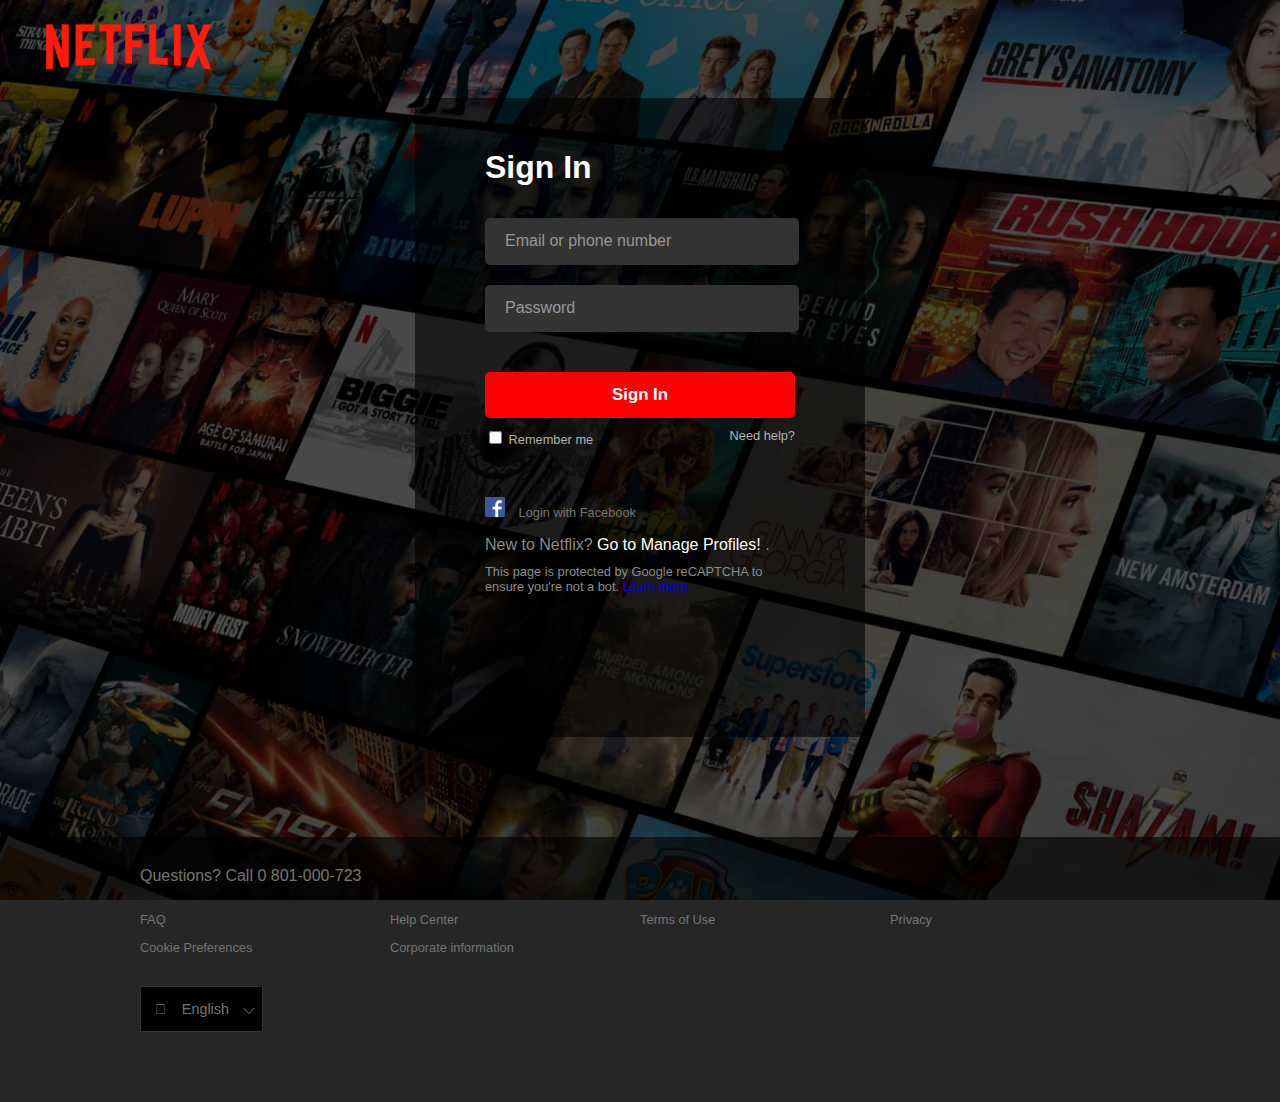
<file: Login page/Main.html>
<!DOCTYPE html>
<html lang="en">
<head>

    <!-- Meta Tags -->
    <meta charset="UTF-8">
    <meta http-equiv="X-UA-Compatible" content="IE=edge">
    <meta name="viewport" content="width=device-width, initial-scale=1.0">
    <link rel="stylesheet" href="https://cdnjs.cloudflare.com/ajax/libs/font-awesome/5.15.3/css/all.min.css" integrity="sha512-iBBXm8fW90+nuLcSKlbmrPcLa0OT92xO1BIsZ+ywDWZCvqsWgccV3gFoRBv0z+8dLJgyAHIhR35VZc2oM/gI1w==" crossorigin="anonymous" />
    <link rel="stylesheet" href="../Login page/CSS/Stylesheet.css">
    <link rel="icon" href="../Login page/Images/logo.png">
    <title>Netflix</title>
    
</head>
<body>

    <!-- Title/Tab -->
    <div class="upper">
        <div class="logo">
            <a href="#">
                <img src="../Login page/Images/Netflix-Logo.png" class="img-logo"/>
            </a>
        </div>

        <!-- Sign-in box -->
        <div class="login-div">
            <form class="login">
                <h1> Sign In </h1>
                <div class="input-text">
                    <input type="text" id="inputEmail" name="email" placeholder="Email or phone number" onfocus="inputOnFocus(this)" onblur="inputOnBlur(this)"/>
                    <div class="warning-input" id="warningEmail">
                        Please enter a valid email or phone number.
                    </div>
                </div>
                
                <!-- Password box -->
                <div class="input-text">
                    <input type="password" id="inputPassword" name="password" placeholder="Password" onfocus="inputOnFocus(this)" onblur="inputOnBlur(this)"/>
                    <div class="warning-input" id="warningPassword">
                        Your password must contain between 4 and 60 characters.
                    </div>
                </div>
                
                <!-- Sign-In button -->
                <div>
                    <button class="signin-button"> Sign In </button>
                </div>

                <!-- Remember me check box -->
                <div class="remember-flex">
                    <div>
                        <input type="checkbox">
                        <label class="color_text"> Remember me </label>
                    </div>
                    <div class="help">
                        <a class="color_text" href="#"> Need help? </a>
                    </div>
                </div>

                <!-- Login with Facebook Option -->
                <div class="login-face">
                    <img src="../Login page/Images/fb-icon.png" height="20"/><a href="#" class="color_link log_face"> Login with Facebook </a>
                </div>
                <div class="new-members">
                    New to Netflix? <a href="../Manage Profiles Page/manageProfiles.html" class="signup-link"> Go to Manage Profiles! </a>.
                </div>

                <!-- Privacy and Copyright Policies -->
                <div class="protection color_link help">
                    This page is protected by Google reCAPTCHA to ensure you're not a bot. <a href="#">Learn more.</a>
                </div>
            </form>
        </div>
    </div>

    <!-- Netflix Contact details -->
    <div class="bottom">
        <div class="bottom-width">
            Questions? Call <a href="tel: 0 801-000-723" class="tel-link"> 0 801-000-723 </a>
            <div>
                <ul class="bottom-flex">
                    <li class="list-bottom">
                        <a href="#" class="link-bottom">
                            FAQ
                        </a>
                    </li>
                    <li class="list-bottom">
                        <a href="#" class="link-bottom">
                            Help Center
                        </a>
                    </li>
                    <li class="list-bottom">
                        <a href="#" class="link-bottom">
                            Terms of Use
                        </a>
                    </li>
                    <li class="list-bottom">
                        <a href="#" class="link-bottom">
                            Privacy
                        </a>
                    </li>
                    <li class="list-bottom">
                        <a href="#" class="link-bottom">
                            Cookie Preferences
                        </a>
                    </li>
                    <li class="list-bottom">
                        <a href="#" class="link-bottom">
                            Corporate information
                        </a>
                    </li>
                </ul>
            </div>
            <div>

                <!-- Option to choose preferred languages -->
                <select class="fa select-language">
                    <option> &#xf0ac; &nbsp;&nbsp;&nbsp;English</option>
                    <option> &#xf0ac; &nbsp;&nbsp;&nbsp;Afrikaans</option>
                </select>
            </div>
        </div>
        
        <!-- JavaScript import -->
    </div>
    <script src="../Login page/JavaScript/JavaScript.js"></script>
</body>
</html>
</file>
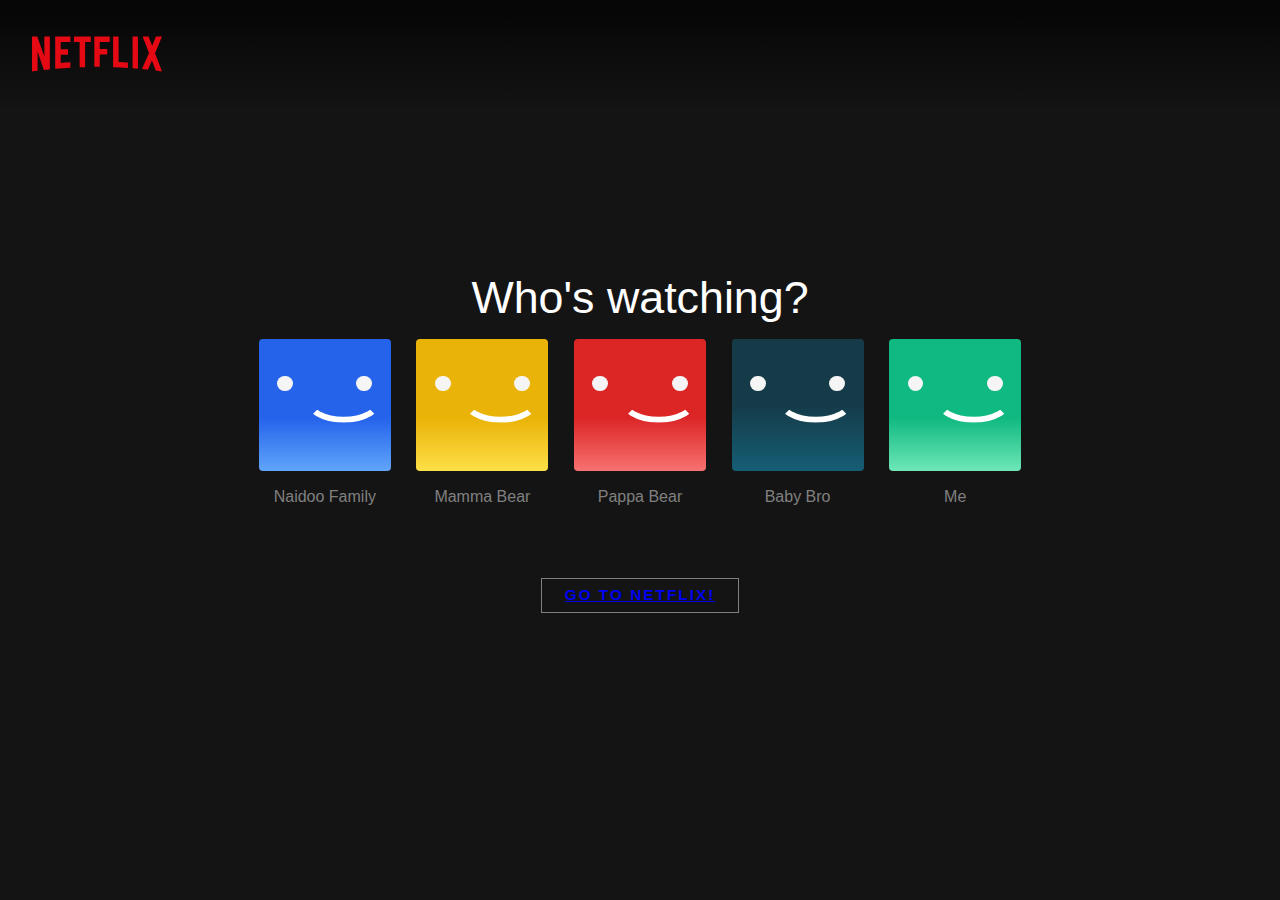
<file: Manage Profiles Page/manageProfiles.html>
<!DOCTYPE html>
<html lang="en">
<head>
    <meta charset="UTF-8">
    <meta http-equiv="X-UA-Compatible" content="IE=edge">
    <meta name="viewport" content="width=device-width, initial-scale=1.0">
    <title> Manage Profiles </title>
    <link rel="stylesheet" href="../Manage Profiles Page/manageProfilesStyles.css">
</head>
<body>
 <!-- Netflix navigation -->
    <header class="main-navigation">
        <svg
          class="netflix-icon"
          width="600"
          height="162"
          viewBox="0 0 600 162"
          xmlns="http://www.w3.org/2000/svg"
        >
          <path
            d="M567.903 77.112L600 162c-9.46-1.35-18.913-3.04-28.54-4.563l-18.082-46.904-18.578 43.032c-9.119-1.523-18.076-2.03-27.195-3.213l32.6-74.25L510.638 0h27.367l16.552 42.52L572.297 0h27.698l-32.092 77.112zM489.027 0h-24.832v147.15c8.108.508 16.55.842 24.832 1.852V0zm-46.286 145.46c-22.633-1.518-45.27-2.862-68.411-3.375V0h25.335v118.125c14.53.335 29.054 1.512 43.075 2.187v25.148zm-95.444-87.912v25.31H312.67V140.4h-24.994V0h70.946v25.31h-45.946v32.238h34.627-.006zM245.103 25.31v116.44c-8.449 0-17.06 0-25.34.335V25.31h-26.185V0h77.87v25.31h-26.345zm-78.887 58.892c-11.146 0-24.324 0-33.784.513v37.627c14.865-1.015 29.73-2.192 44.763-2.7v24.3l-70.098 5.573V0h70.092v25.31h-44.757V59.4c9.8 0 24.833-.508 33.784-.508v25.316-.006zM25.838 70.027v88.425C16.724 159.467 8.61 160.65 0 162V0h24.157l32.935 91.973V0h25.34v151.535c-8.95 1.523-18.075 2.03-27.702 3.375L25.838 70.027z"
            fill="#E50914"
          />
        </svg>
      </header>
      <main>
         <!-- Main persons profiles -->
        <div class="container">
          <div class="animation-container">
            <header>
              <h1> Who's watching?</h1>
            </header>
            <div class="profile-container">
              <div class="profile">
                <div class="profile-icon blue-gradient">
                  <div class="eye"></div>
                  <div class="eye"></div>
                  <div class="mouth"></div>
                </div>
                <div class="profile-name"> Naidoo Family </div>
              </div>
              <div class="profile">
                <div class="profile-icon yellow-gradient">
                  <div class="eye"></div>
                  <div class="eye"></div>
                  <div class="mouth"></div>
                </div>
                <div class="profile-name"> Mamma Bear </div>
              </div>
              <div class="profile">
                <div class="profile-icon red-gradient">
                  <div class="eye"></div>
                  <div class="eye"></div>
                  <div class="mouth"></div>
                </div>
                <div class="profile-name"> Pappa Bear </div>
              </div>
              <div class="profile">
                <div class="profile-icon cyan-gradient">
                  <div class="eye"></div>
                  <div class="eye"></div>
                  <div class="mouth"></div>
                </div>
                <div class="profile-name"> Baby Bro </div>
              </div>
              <div class="profile"> 
                <div class="profile-icon green-gradient">
                  <div class="eye"></div>
                  <div class="eye"></div>
                  <div class="mouth"></div>
                </div>
                <div class="profile-name"> Me </div>
              </div>
            </div>
             <!-- Redirects you to the main homepage of the netflix clone -->
            <button class="manage-profiles"><a href="../Home Page/Index.html"> Go To Netflix! </button> </a>
          </div>
        </div>
      </main>
</body>
</html>
</file>
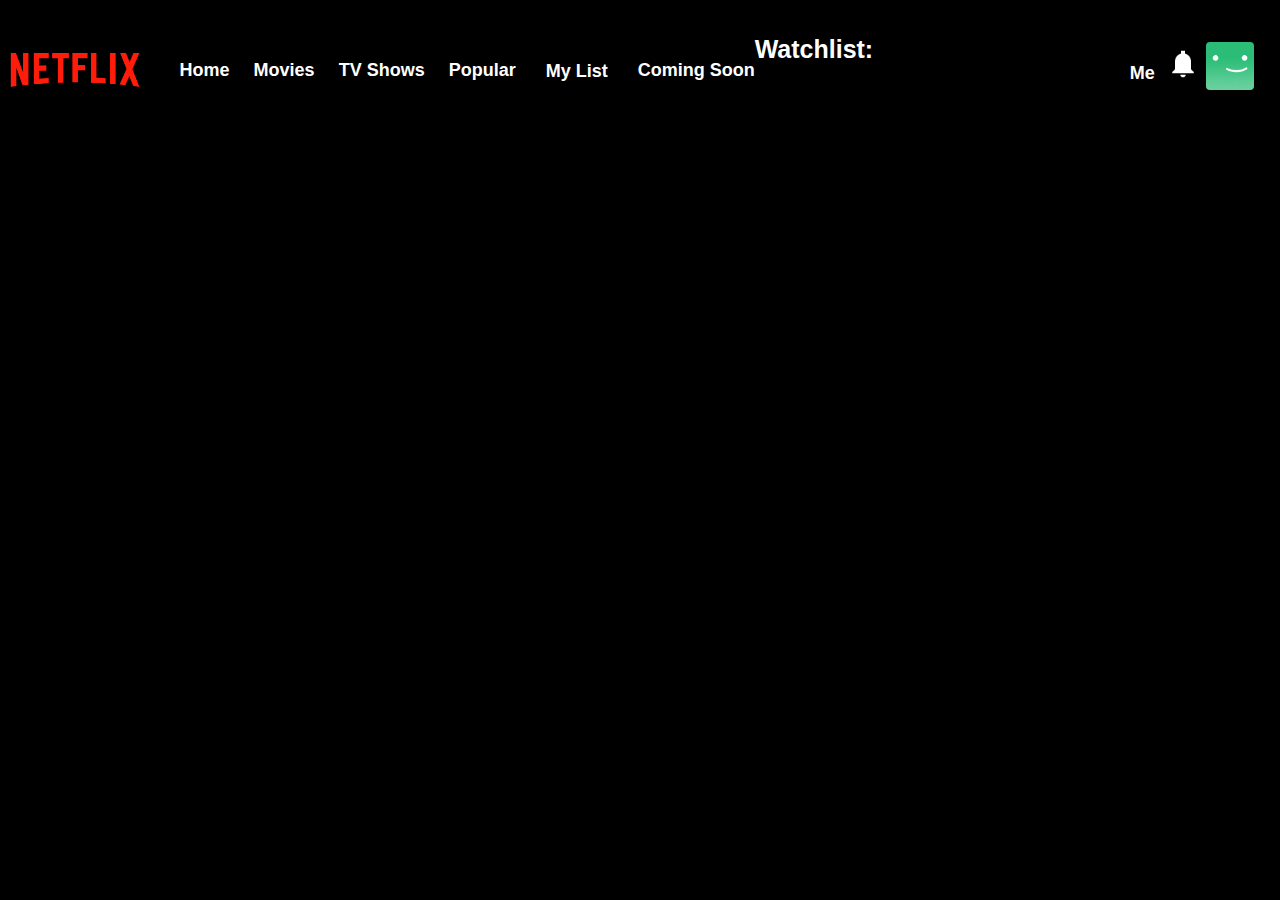
<file: Home Page/Watchlist/Watchlist.html>
<!DOCTYPE html>
<html lang="en">
<head>
    <meta charset="UTF-8">
    <meta http-equiv="X-UA-Compatible" content="IE=edge">
    <meta name="viewport" content="width=device-width, initial-scale=1.0">
    <link rel="stylesheet" href="../Watchlist/watchlist styles.css">
    <title>Watchlist</title>
    <link rel="preconnect" href="https://fonts.googleapis.com">
<link rel="preconnect" href="https://fonts.gstatic.com" crossorigin>
<link rel="preconnect" href="https://fonts.googleapis.com">
<link rel="preconnect" href="https://fonts.gstatic.com" crossorigin>
<link href="https://fonts.googleapis.com/css2?family=Lato:wght@300;400&family=Poppins:ital,wght@0,200;0,300;0,400;1,200&family=Roboto+Condensed:wght@300;400&family=Source+Sans+Pro:ital,wght@0,300;0,400;1,300;1,400&display=swap" rel="stylesheet">
<link href="https://cdn.jsdelivr.net/npm/bootstrap@5.2.1/dist/css/bootstrap.min.css" rel="stylesheet" integrity="sha384-iYQeCzEYFbKjA/T2uDLTpkwGzCiq6soy8tYaI1GyVh/UjpbCx/TYkiZhlZB6+fzT" crossorigin="anonymous">
</head>
<div id="netflixApplication">
    <nav id="navbar" class="navbar">
        <div class="nav-left">
            <a href="../Home Page/Index.html">
                <img src="../Images/Netflix-Logo.png" id="netflixlogo" alt="Netflix Logo"> 
            </a>
            <ul class="primary-navigation">
                <li class="category">
                    <a class="browse-active" href="../Index.html"> Home </a>
                </li>
                <li class="category">
                    <a class="browse-active" href="#movies"> Movies </a>
                </li>
                <li class="category">
                    <a class="browse-active" href="#tvshows"> TV Shows </a>
                </li>
                <li class="category">
                    <a class="browse-active" href="#popular"> Popular </a>
                </li>
                <li class="category">
                    <button><a class="watchlist" href="../Watchlist/Watchlist.html"> My List </a></button>
                </li>
                <li class="category">
                    <a class="browse-active" href="#comingSoon"> Coming Soon </a>
                </li>
            </ul>
        </div>
        <div class="nav-right">

            <ul class="list-nav-right">
                <li class="category">
                    <button><a class="browse-active" href="../Index.html"> Me </a></button>
                </li>
            </ul>
            <button class="notfications-btn"><img class="notification" src="../Images/notification-icon.png" alt="Notifications"></button>
            <button class="my-profile"><img class="my-profile" src="../Images/AvatarIcon.jpg" alt="My Profile"></button>
        </div>
    </nav>
    </nav>
</div>
<script src="https://cdn.jsdelivr.net/npm/bootstrap@5.2.1/dist/js/bootstrap.bundle.min.js" integrity="sha384-u1OknCvxWvY5kfmNBILK2hRnQC3Pr17a+RTT6rIHI7NnikvbZlHgTPOOmMi466C8" crossorigin="anonymous"></script>
</div>
<body>

    <h3 class="section-title"> Watchlist: </h3>
    <div> <span id="comingSoon"> </span></div>
    <div> <span id="image"> </span></div>

    
    </div>
<script src="../Watchlist/watchlist java.js"></script>    
</body>
</html>
</file>
<file: Login page/CSS/Stylesheet.css>
/* CSS for body of sign in page */
body{
    margin: 0;
    padding: 0;
    background: url("../Images/background.jpg") no-repeat center center fixed; 
    -webkit-background-size: cover;
    -moz-background-size: cover;
    -o-background-size: cover;
    background-size: cover;
    font-family: 'Helvetica Neue',Helvetica,Arial,sans-serif;
}

/* Image logo edits */
.img-logo{
    height: 94px;
    margin-left: 45px;
}

.upper{
    background-color: rgba(0, 0, 0, 0.6);
    padding-bottom: 100px;
}

.bottom{
    background-color: rgba(0, 0, 0, 0.85);
    color: #757575;
    
}

.bottom-width{
    max-width: 1000px;
    margin: 0 auto;
    padding: 30px;
}

.bottom-flex{
    display: flex;
    flex-wrap: wrap;
    padding: 15px 0 0 0;
    margin-block-start: 0;
    margin-block-end: 0;
}

.bottom-flex li{
    list-style: none;
}

/* Policies of Netflix edits*/
.list-bottom{
    width: 25%;
    margin-top: 10px;
}

.link-bottom{
    text-decoration: none;
    color: #757575;
    font-size: 0.8rem;
}

.link-bottom:hover{
    text-decoration: underline;
    
}

/* Login Box edits*/
.login{
    margin: 0 auto;
    width: 310px;
    background-color: rgba(0, 0, 0, 0.6);
    border-radius: 5px;
    padding: 30px 70px 143px 70px;
}

.login h1{
    color: white;
    padding-bottom: 10px;
}

.input-text{
    margin-bottom: 20px;
}

.input-text input{
    width: 100%;
    height: 45px;
    background-color: #333;
    color: white;
    border-radius:5px;
    border: none;
    outline: transparent;
    text-indent: 18px;
}

/* Placeholder edits */
.input-text input::-webkit-input-placeholder {
    font-size: 1rem;
    color: #999;
}

.input-text input::-moz-placeholder {
    font-size: 1rem;
    color: #999;
    text-indent: 40px;
}

/* Sign in buttons */
.signin-button{
    margin-top: 20px;
    width: 100%;
    padding: 13px;
    border-radius: 5px;
    background-color: red;
    color:white;
    border:none;
    font-weight: bold;
    font-size: 1.05rem;
    cursor: pointer;
}

.remember-flex{
    display: flex;
    justify-content: space-between;
    margin-top: 10px;
    font-size: 0.8rem;
}

.color_text{
    color: #b3b3b3;
}

.color_link{
    color: #737373;
}

.signup-link{
    color: white;
    text-decoration: none;
}

/* Netflix warning text edits */
.warning-input{
    display: none;
    color:#e87c03;
    margin-top: 0;
    font-size: 0.8rem;
    margin-top: 6px;
}

.signup-link:hover{
    text-decoration: underline;
}

/* Facebook link edit */
.face_icon{
    color: #3b5998;
    margin-right: 6px;
    font-size: 20px;
}

.log_face{
    text-decoration: none;
    margin-left: 10px;
    font-size: 0.8rem;
}

.login-face{
    margin: 50px 0 15px 0;
    vertical-align: middle;
    color: #8c8c8c;
}

.new-members{
    margin-bottom: 10px;
    color: #8c8c8c;
}

.help a{
    text-decoration: none;
}
.help a:hover{
    text-decoration: underline;
}

.protection{
    font-size: 0.8rem;
    color: #8c8c8c;
}

.protection a{
    text-decoration: none;
}

.protection a:hover{
    text-decoration: underline;
}

/* Contact details */
.tel-link{
    text-decoration: none;
    color: #757575;
}

.tel-link:hover{
    text-decoration: underline;
}

/* Select Preferred language */
.select-language{
    -webkit-appearance: none;
    -moz-appearance: none;
    background: url("[data-uri]");
    background-size: 12px;
    background-position-x: calc(100% - 7px);
    background-position-y: calc(100% - 14px);
    background-repeat: no-repeat;
    background-color: #000;
    color:#757575;
    padding: 14px 20px 14px 14px;
    margin: 30px 0 40px 0;
    font-size: 0.9rem;
    min-height: 40px;
    border: 1px solid #333;
}

.select-language option{
    padding-left: 10px; 
}

/* Responsive screen- if the screen/device is less than or equal to 740px */
@media screen and (max-width: 740px){
    body{
        background: black;
    }

    .img-logo {
        margin-left: 22px;
    }

    .login{
        padding: 0 10px 0 10px;
        width: 100%;
    }

    .login-div{
        width: 90%;
        margin: 0 auto;
    }

    .bottom {
        border-top: 1px solid #737373;
    }

    .upper{
        padding-bottom: 93px;
    }

    .list-bottom{
        width: 33%;
    }
}

/* If the screen is smaller than 500px */
@media screen and (max-width: 500px){
    .list-bottom{
        width: 50%;
    }
}
</file>
<file: Manage Profiles Page/manageProfilesStyles.css>
/* Styles for the whole document */
:root {
    --blue-gradient-top: #2563eb;
    --blue-gradient-bottom: #60a5fa;
    --yellow-gradient-top: #eab308;
    --yellow-gradient-bottom: #fde047;
    --red-gradient-top: #dc2626;
    --red-gradient-bottom: #f87171;
    --cyan-gradient-top: #153b49;
    --cyan-gradient-bottom: #155e75;
    --green-gradient-top: #10b981;
    --green-gradient-bottom: #6ee7b7;
  }
  *,
  *::before,
  *::after {
    box-sizing: border-box;
  }

/* Styles for the main profiles */
  .blue-gradient {
    background: linear-gradient(
      to bottom,
      var(--blue-gradient-top) 60%,
      var(--blue-gradient-bottom) 100%
    );
  }
  .yellow-gradient {
    background: linear-gradient(
      to bottom,
      var(--yellow-gradient-top) 60%,
      var(--yellow-gradient-bottom) 100%
    );
  }
  .red-gradient {
    background: linear-gradient(
      to bottom,
      var(--red-gradient-top) 60%,
      var(--red-gradient-bottom) 100%
    );
  }
  .cyan-gradient {
    background: linear-gradient(
      to bottom,
      var(--cyan-gradient-top) 50%,
      var(--cyan-gradient-bottom) 100%
    );
  }
  .green-gradient {
    background: linear-gradient(
      to bottom,
      var(--green-gradient-top) 60%,
      var(--green-gradient-bottom) 100%
    );
  }

/* The body styles */
  body {
    position: relative;
    background-color: #141414;
    font-family: 'Helvetica', 'Arial', sans-serif;
    margin: 0;
    padding: 0;
  }
  
  header > h1 {
    font-weight: 500;
    margin: 0;
    font-size: max(3.5vw, 30px);
    color: #fff;
    text-align: center;
  }
  .container {
    height: 100%;
    min-height: 100vh;
    display: flex;
    flex-direction: column;
    align-content: center;
    flex-wrap: wrap;
    align-items: center;
    justify-content: center;
  }
  .profile-container {
    display: flex;
    align-content: center;
    flex-wrap: wrap;
    align-items: center;
    justify-content: center;
    margin-top: 16px;
  }
  .profile:not(:last-child) {
    margin-right: 2vw;
  }
  .profile-icon {
    position: relative;
    border-radius: 4px;
    height: calc(10vw + 4px);
    width: calc(10vw + 4px);
    max-height: 200px;
    max-width: 200px;
    min-height: 84px;
    min-width: 84px;
  }
  .profile-icon::after {
    content: '';
    display: block;
    -webkit-border-radius: 4px;
    -moz-border-radius: 4px;
    border-radius: 4px;
    border: 0.3em solid transparent;
    position: absolute;
    top: 0;
    right: 0;
    bottom: 0;
    left: 0;
  }
  .profile-name {
    font-weight: 500;
    font-size: 1rem;
    margin: 16px 0;
    color: grey;
    text-align: center;
    line-height: 1.2em;
    min-height: 1.8em;
    color: grey;
  }
  .profile:hover {
    cursor: pointer;
  }
  .profile:hover .profile-name {
    color: whitesmoke;
  }
  .profile:hover .profile-icon::after {
    border: calc(0.2vw + 1px) solid #e5e5e5;
  }
  
  .eye {
    position: absolute;
    top: 28%;
    left: 14%;
    width: 12%;
    height: 12%;
    border-radius: 50%;
    background-color: whitesmoke;
  }
  .eye:nth-child(2) {
    left: 74%;
  }
  .mouth {
    position: absolute;
    top: 24%;
    left: 34%;
    width: 60%;
    height: 40%;
    border: solid 4px #fff;
    border-color: #fff transparent transparent transparent;
    border-radius: 50%/24px 24px 0 0;
    transform: rotate(180deg);
  }
  
  .main-navigation {
    position: absolute;
    width: 100%;
    background-image: linear-gradient(
      to bottom,
      rgba(0, 0, 0, 0.7) 10%,
      rgba(0, 0, 0, 0)
    );
    padding: 1.2rem;
  }
  .netflix-icon {
    cursor: pointer;
    margin-left: 1vw;
    width: 130px;
    height: 70px;
  }
  .manage-profiles {
    display: block;
    margin: 3em auto 1em auto;
    font-size: max(1.2vw, 12px);
    border: 1px solid grey;
    font: rgb(255, 255, 255);
    font-weight: 550;
    text-transform: uppercase;
    padding: 0.5em 1.5em;
    letter-spacing: 2px;
    cursor: pointer;
    background-color: transparent;
  }
  .manage-profiles:hover {
    border: 1px solid whitesmoke;
    color: whitesmoke;
  }
  .animation-container {
    max-width: 90%;
    animation: fadeInWhileScalingDown 500ms forwards;
  }

/* Transistion upon entering said document */
  @keyframes fadeInWhileScalingDown {
    0% {
      opacity: 0;
      transform: scale(1.1);
    }
    100% {
      opacity: 1;
      transform: scale(1);
    }
  }
  @media screen and (min-width: 1020px) {
    .mouth {
      border: solid 6px #fff;
      border-color: #fff transparent transparent transparent;
    }
  }
</file>
<file: Home Page/Watchlist/watchlist styles.css>
:root{
    --red: #e50914;
    --white: #fff;
    --headings: #e5e5e5;
    --background-black: #141414;
    --black: #000;
    --grey: #80808050; 
    --heading-grey: #808080;
    
    --box-shadow-btn: 0 1px 0 rgb(0 0 0 / 45%);
    --box-shadow-red: 0 2px 0 rgba(255, 0, 0, 0.5);
    --btn-shadow: 0 8px 16px 0 rgba(0,0,0,0.2), 0 6px 20px 0 rgba(0,0,0,0.19);
}

*{
    box-sizing: border-box;
    background-color: #000;
}

body{
    background-color: var(--black);
    font-family: sans-serif;
    color: var(--white);
    margin: 0;
}

nav{
    background: transparent;
}

.nav-left{
    display: flex;
    float: left;
}

#netflixlogo{
    width: 130px;
    height: 70px;
    margin-top: 0.6rem;
    margin-left: 0.6rem;
}

.category .browse-active{
    color: var(--white);
    font-weight: 550;
    font-size: large;
    text-decoration: none;
}

.primary-navigation{
    display: flex;
    flex-direction: row;
    gap: 1.5rem;
    margin-top: 2.2rem;
}

.watchlist{
    background-color: var(--black);
    border: none;
    text-decoration: none;
    color: var(--white);
    font-size: large;
    font-weight: 550;
}

.list-nav-right{
    margin-right: -0.5rem;
    margin-bottom: -0.5px;
  }
.category button{
    background-color: var(--black);
    border: none;
    cursor: pointer;
}

.nav-right{
    float: right;
    display: flex;
    align-items: center;
    flex-direction: row;
    gap: 0.5rem;
    margin-top: 1rem;
    margin-right: 2rem;
}

#search-btn{
    width: 32px;
    height: 32px;
}

#searchBox{
    background-color: var(--grey);
    width: max-content;
    height: 2rem;
    margin: 1rem;
    color: var(--white);
    border: var(--headings);
    border-style: inset;
    font: italic;
    font-size: 14px;
    padding: 1rem;
}

.notification{
    width: 32px;
    height: 32px;
}

.primary-navigation{
    list-style: none;
    text-decoration: none;
    color: var(--white);
}

.extra{
    list-style: none;
}

.browse{
    color: var(--white);
    text-decoration: none;
}

.category{
    color: var(--white);
    text-decoration: none;
    list-style: none;
}

.notfications-btn{
    background-color: var(--black);
    border: none;
    margin-right: -0.8rem;
}

.my-profile{
    background-color: var(--black);
    border: none;
    width: 48px;
    height: 48px;
    border-radius: 4px;
}

h3{
    background-color: #000;
    color: var(--white);
    margin-left: 1rem #000;
    padding-bottom: 15px;
    padding-top: 10px;
    padding-left: 20px;
    font-size: 25px;
    font-weight: 0.5rem;
}
.section-title{
    margin-bottom: var(--black);
}
</file>
